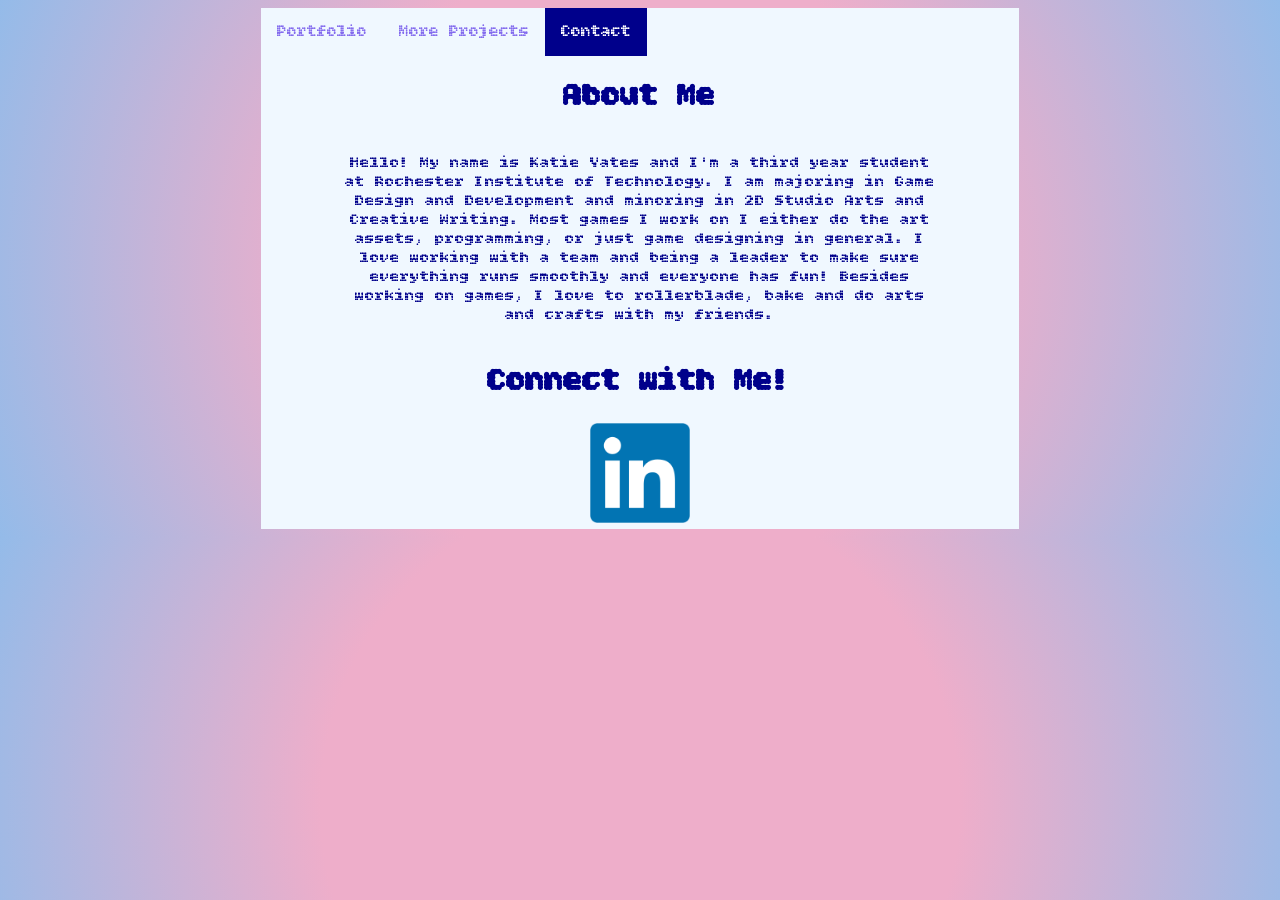
<file: contact.html>
<!DOCTYPE html>
<html lang="en">
<head>
    <meta charset="UTF-8">
    <meta name="viewport" content="width=device-width, initial-scale=1.0">
    <link rel="preconnect" href="https://fonts.googleapis.com">
<link rel="preconnect" href="https://fonts.gstatic.com" crossorigin>
<link href="https://fonts.googleapis.com/css2?family=Bitcount:wght,CRSV,ELSH@100..900,0,49.7&display=swap" rel="stylesheet">
    <link rel="stylesheet" href="index.css">
    <link rel="icon" type="image/png" href="images/portfolioFavicon.png"></link>
    <title>Contact</title>
</head>
<body>
    <contactGrid>
        <div class="topnav">
    <a  href="index.html">Portfolio</a>
     <a href="projects.html">More Projects</a>
     <a class="active" href="contact.html">Contact</a>
    </div>
        <h1 id="contactHeader">About Me</h1>

    <p id="personalParagraph"> Hello! My name is Katie Yates and I'm a third year student at Rochester Institute of Technology. 
        I am majoring in Game Design and Development and minoring in 2D Studio Arts and Creative Writing. 
        Most games I work on I either do the art assets, programming, or just game designing in general. 
        I love working with a team and being a leader to make sure everything runs smoothly and everyone has fun! 
        Besides working on games, I love to rollerblade, bake and do arts and crafts with my friends.
    </p>
        <h1 id="connectHeader">Connect with Me!</h1>
        <a id="linkedinLogo" href="https://www.linkedin.com/in/katie-marie-yates/" ><img src="images/LinkedIn_logo_initials.png"
        alt="linkedin logo" style="width:100px;height:100px;" ></a>
        </contactGrid>
</body>
</html>
</file>
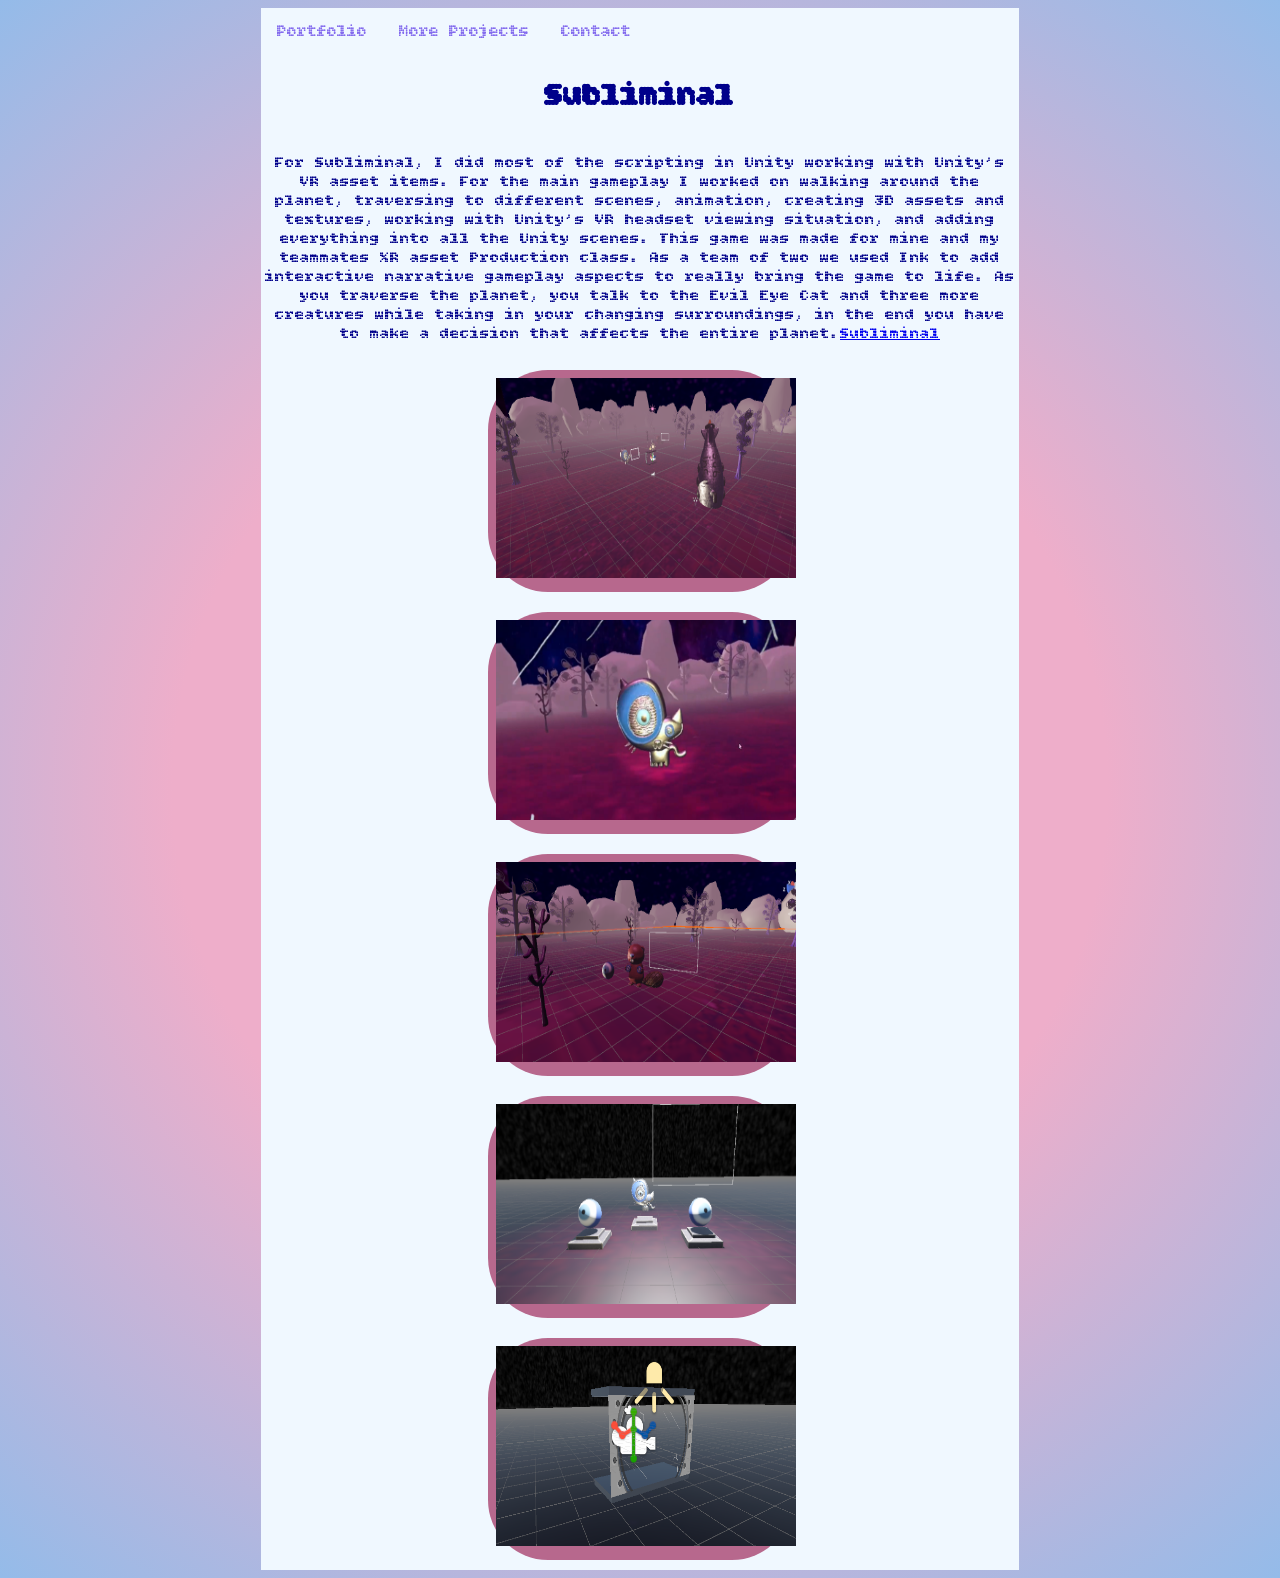
<file: Game0.html>
<!DOCTYPE html>
<html lang="en">
<head>
    <meta charset="UTF-8">
    <meta name="viewport" content="width=device-width, initial-scale=1.0">
     <link rel="preconnect" href="https://fonts.googleapis.com">
    <link rel="preconnect" href="https://fonts.gstatic.com" crossorigin>
    <link href="https://fonts.googleapis.com/css2?family=Bitcount:wght,CRSV,ELSH@100..900,0,49.7&display=swap" rel="stylesheet">
    <link rel="stylesheet" href="index.css">
    <link rel="icon" type="image/png" href="images/portfolioFavicon.png"></link>
    <title>Subliminal</title>
</head>
<body>
    <GameGrid>
        <div class="topnav">
    <a href="index.html">Portfolio</a>
     <a href="projects.html">More Projects</a>
     <a href="contact.html">Contact</a>
    </div>
        <h1 id="Game0heading">Subliminal</h1>
        <p id="game0Description">For Subliminal, I did most of the scripting in Unity working with Unity’s VR asset items. 
            For the main gameplay I worked on walking around the planet, traversing to different scenes, 
            animation, creating 3D assets and textures, working with Unity’s VR headset viewing situation, and adding everything into all the Unity scenes. 
            This game was made for mine and my teammates XR asset Production class.
             As a team of two we used Ink to add interactive narrative gameplay aspects to really bring the game to life.
              As you traverse the planet, you talk to the Evil Eye Cat and three more creatures while taking in your changing surroundings, 
              in the end you have to make a decision that affects the entire planet.<a href="https://bellam1204.itch.io/sub-liminal">Subliminal</a>
        </p>
         <a id="game0Photo1"> <img  src="images/SubliminalEvironPhoto.png" alt="Pixel art game screenshot" style="width:300px;height:200px;"></a>
         <a id="game0Photo2" ><img src="images/SubliminalCatPhoto.png" alt="Pixel art game screenshot" style="width:300px;height:200px;"></a>
         <a id="game0Photo3" ><img src="images/BevasSubliminalPhoto.png" alt="Pixel art game screenshot" style="width:300px;height:200px;"></a>
         <a id="game0Photo4" ><img src="images/TheOtherSubPhoto.png" alt="Pixel art game screenshot" style="width:300px;height:200px;"></a>
         <a id="game0Photo5" ><img src="images/HeadsetviewingPhoto.png" alt="Pixel art game screenshot" style="width:300px;height:200px;"></a>

    </GameGrid>
</body>
</html>
</file>
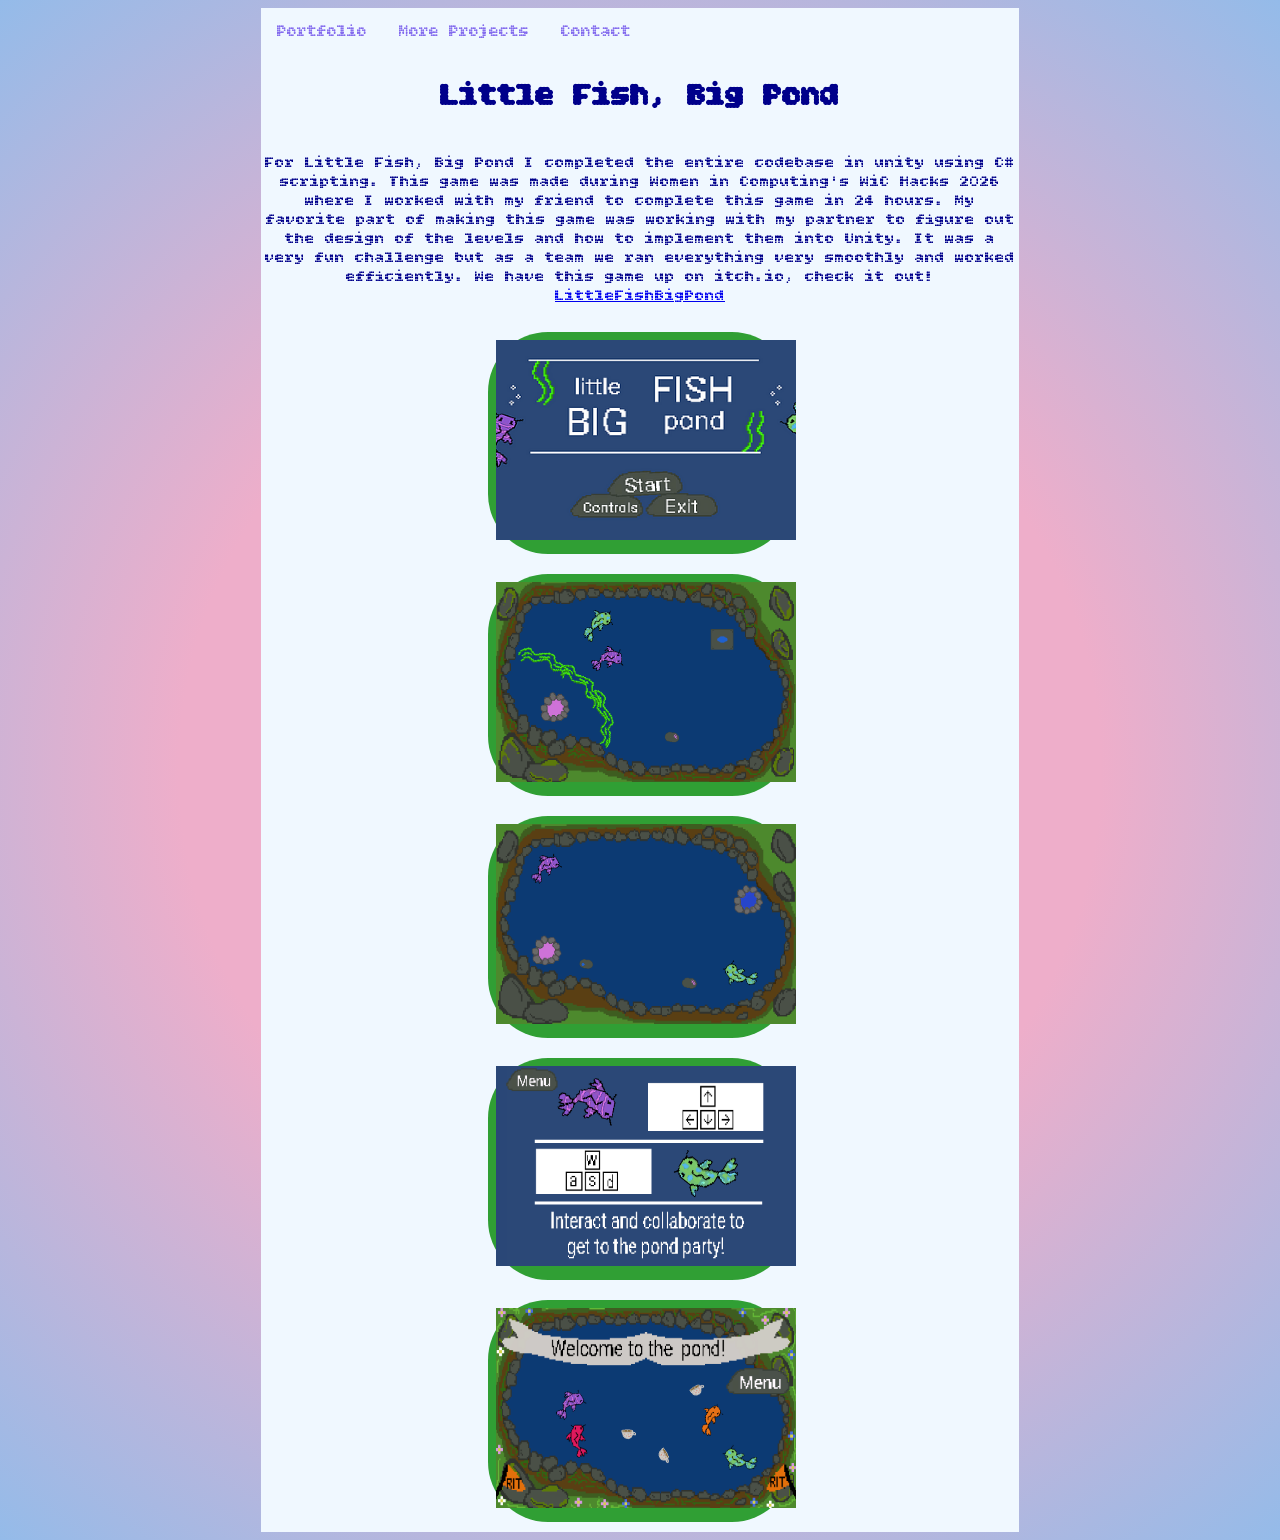
<file: Game1.html>
<!DOCTYPE html>
<html lang="en">
<head>
    <meta charset="UTF-8">
    <meta name="viewport" content="width=device-width, initial-scale=1.0">
     <link rel="preconnect" href="https://fonts.googleapis.com">
    <link rel="preconnect" href="https://fonts.gstatic.com" crossorigin>
    <link href="https://fonts.googleapis.com/css2?family=Bitcount:wght,CRSV,ELSH@100..900,0,49.7&display=swap" rel="stylesheet">
    <link rel="stylesheet" href="index.css">
    <link rel="icon" type="image/png" href="images/portfolioFavicon.png"></link>
    <title>LittleFish BigPond</title>
</head>
<body>
    <GameGrid>
        <div class="topnav">
    <a href="index.html">Portfolio</a>
     <a href="projects.html">More Projects</a>
     <a href="contact.html">Contact</a>
    </div>
        <h1 id="Game1heading">Little Fish, Big Pond</h1>
        <p id="game1Description">For Little Fish, Big Pond I completed the entire codebase in unity using C# scripting. 
            This game was made during Women in Computing's WiC Hacks 2026 where I worked with my friend to complete this game
            in 24 hours. My favorite part of making this game was working with my partner to figure out the design of the levels
            and how to implement them into Unity. It was a very fun challenge but as a team we ran everything very smoothly and worked
            efficiently. We have this game up on itch.io, check it out! <a href="https://bellam1204.itch.io/littlefishbigpond">LittleFishBigPond</a>
        </p>
        <a id="game1Photo1" ><img src="images/LittlePondLogo.png" alt="Pixel art game starting screen" style="width:300px;height:200px;"></a>
         <a id="game1Photo2"> <img  src="images/Screenshot 2026-03-01 101821.png" alt="Pixel art game screenshot" style="width:300px;height:200px;"></a>
         <a id="game1Photo3" ><img src="images/Screenshot 2026-03-01 101844.png" alt="Pixel art game screenshot" style="width:300px;height:200px;"></a>
         <a id="game1Photo4" ><img src="images/Screenshot 2026-03-01 105451.png" alt="Pixel art game screenshot" style="width:300px;height:200px;"></a>
         <a id="game1Photo5" ><img src="images/Screenshot 2026-03-01 105506.png" alt="Pixel art game screenshot" style="width:300px;height:200px;"></a>

    </GameGrid>
</body>
</html>
</file>
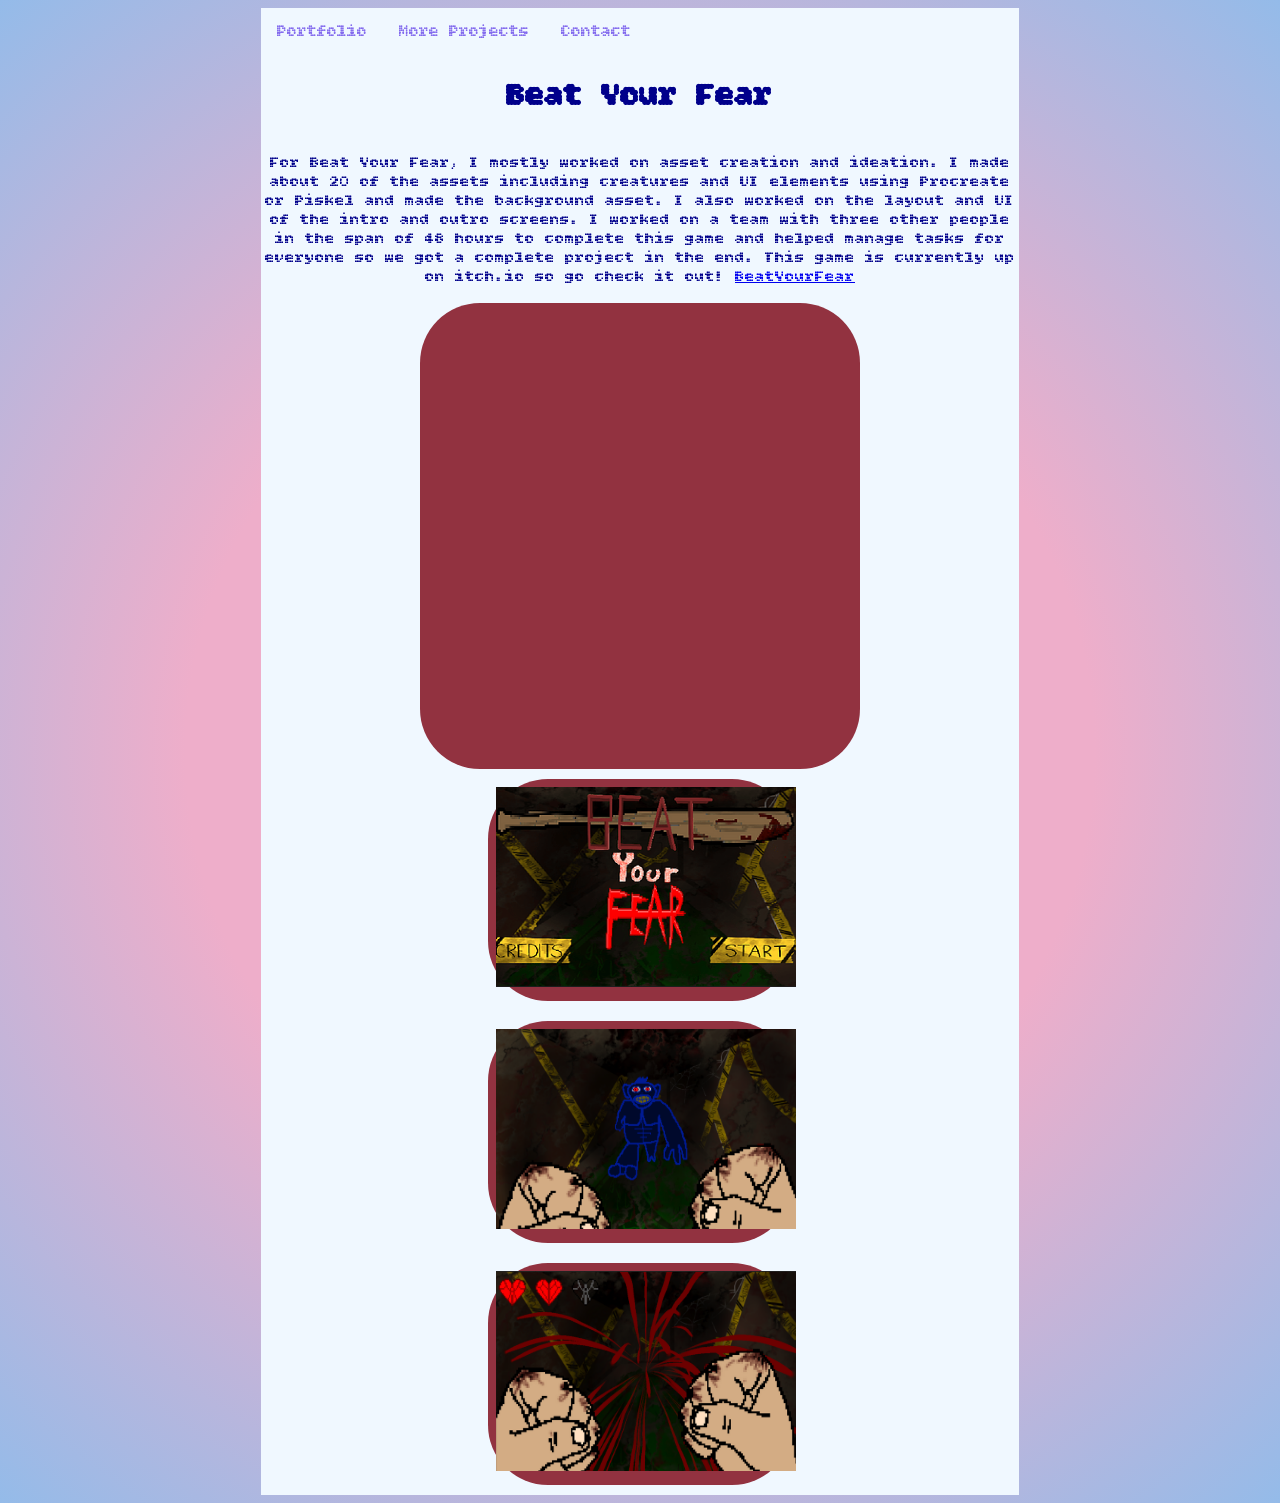
<file: Game2.html>
<!DOCTYPE html>
<html lang="en">
<head>
    <meta charset="UTF-8">
    <meta name="viewport" content="width=device-width, initial-scale=1.0">
     <link rel="preconnect" href="https://fonts.googleapis.com">
    <link rel="preconnect" href="https://fonts.gstatic.com" crossorigin>
    <link href="https://fonts.googleapis.com/css2?family=Bitcount:wght,CRSV,ELSH@100..900,0,49.7&display=swap" rel="stylesheet">
    <link rel="stylesheet" href="index.css">
    <link rel="icon" type="image/png" href="images/portfolioFavicon.png"></link>
    <title>Beat Your Fear</title>
</head>
<body>
    <GameGrid>
        <div class="topnav">
    <a href="index.html">Portfolio</a>
     <a href="projects.html">More Projects</a>
     <a href="contact.html">Contact</a>
    </div>
        <h1 id="Game1heading">Beat Your Fear</h1>
        <p id="game1Description">For Beat Your Fear, I mostly worked on asset creation and ideation. 
            I made about 20 of the assets including creatures and UI elements using Procreate or Piskel 
            and made the background asset. I also worked on the layout and UI of the intro and outro screens. 
            I worked on a team with three other people in the span of 48 hours to complete this game and helped manage 
            tasks for everyone so we got a complete project in the end. This game is currently up on itch.io so go check it out! 
            <a href="https://bellam1204.itch.io/beat-your-fear">BeatYourFear</a>
        </p>
        <a id="game2Photo1" >
            <iframe width="600" height="400" src="https://www.youtube.com/embed/I1P5ACQ_cOU?si=wpO1hpfVmyP_vrG5" 
            title="YouTube video player" frameborder="0" 
            allow="accelerometer; autoplay; clipboard-write; encrypted-media; gyroscope; picture-in-picture; web-share" 
            referrerpolicy="strict-origin-when-cross-origin" allowfullscreen></iframe></a>
         <a id="game2Photo2"> <img  src="images/BeatYourFearLogo.png" alt="Pixel art game screenshot" style="width:300px;height:200px;"></a>
         <a id="game2Photo3" ><img src="images/BeatYourFearImage.png" alt="Pixel art game screenshot" style="width:300px;height:200px;"></a>
         <a id="game2Photo4" ><img src="images/BeatYourFearScreenShot2.png" alt="Pixel art game screenshot" style="width:300px;height:200px;"></a>

    </GameGrid>
</body>
</html>
</file>
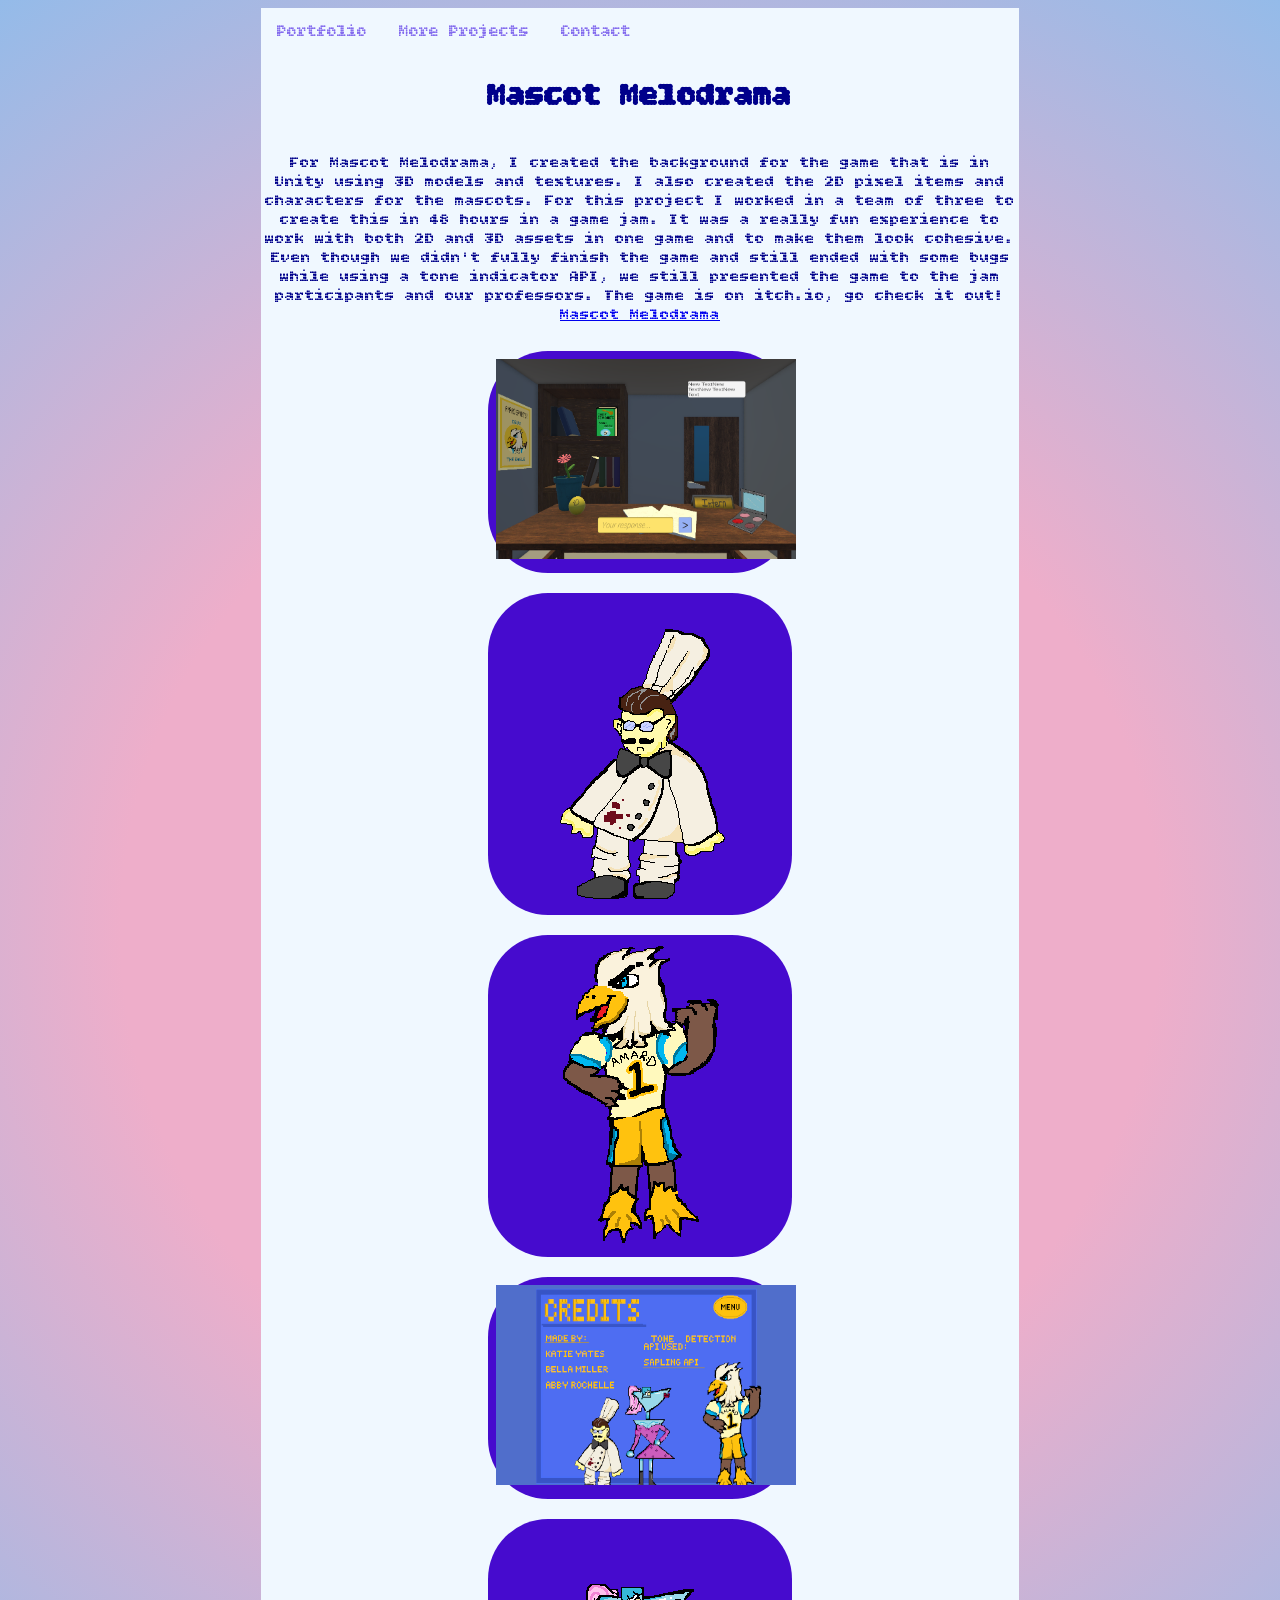
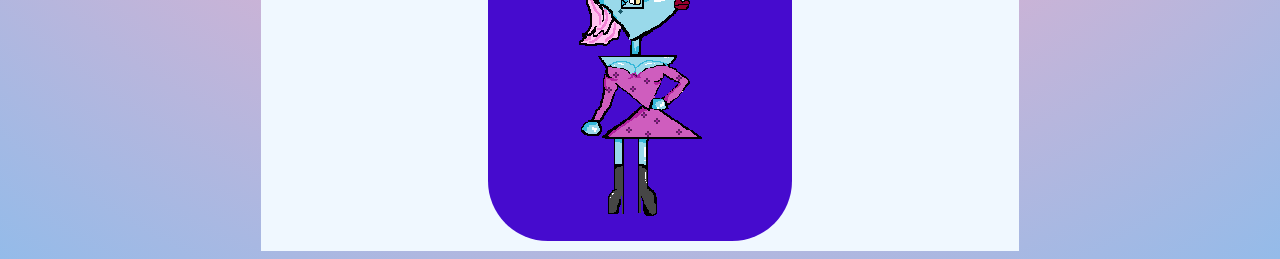
<file: Game3.html>
<!DOCTYPE html>
<html lang="en">
<head>
    <meta charset="UTF-8">
    <meta name="viewport" content="width=device-width, initial-scale=1.0">
     <link rel="preconnect" href="https://fonts.googleapis.com">
    <link rel="preconnect" href="https://fonts.gstatic.com" crossorigin>
    <link href="https://fonts.googleapis.com/css2?family=Bitcount:wght,CRSV,ELSH@100..900,0,49.7&display=swap" rel="stylesheet">
    <link rel="stylesheet" href="index.css">
    <link rel="icon" type="image/png" href="images/portfolioFavicon.png"></link>
    <title>Mascot Melodrama</title>
</head>
<body>
    <GameGrid>
        <div class="topnav">
    <a href="index.html">Portfolio</a>
     <a href="projects.html">More Projects</a>
     <a href="contact.html">Contact</a>
    </div>
        <h1 id="Game1heading">Mascot Melodrama</h1>
        <p id="game1Description">For Mascot Melodrama, I created the background for the game that is in Unity using 3D models and textures. 
            I also created the 2D pixel items and characters for the mascots. For this project 
            I worked in a team of three to create this in 48 hours in a game jam. 
            It was a really fun experience to work with both 2D and 3D assets in one game and to make them look cohesive.
             Even though we didn't fully finish the game and still ended with some bugs while using a tone indicator API,
              we still presented the game to the jam participants and our professors. The game is on itch.io, go check it out!
              <a href="https://bellam1204.itch.io/mascot-melodrama">Mascot Melodrama</a>
        </p>
        <a id="game3Photo1" ><img src="images/MascotMelodramaImage.png" alt="Pixel art game starting screen" style="width:300px;height:200px;"></a>
         <a id="game3Photo2"> <img  src="images/chefImage.png" alt="Pixel art game screenshot" ></a>
         <a id="game3Photo3" ><img src="images/eagleImage.png" alt="Pixel art game screenshot" ></a>
         <a id="game3Photo4" ><img src="images/MascotMelodramaRoom.png" alt="Pixel art game screenshot" style="width:300px;height:200px;"></a>
         <a id="game3Photo5" ><img src="images/MascotMelodramaCharacter.png" alt="Pixel art game screenshot" ></a>

    </GameGrid>
</body>
</html>
</file>
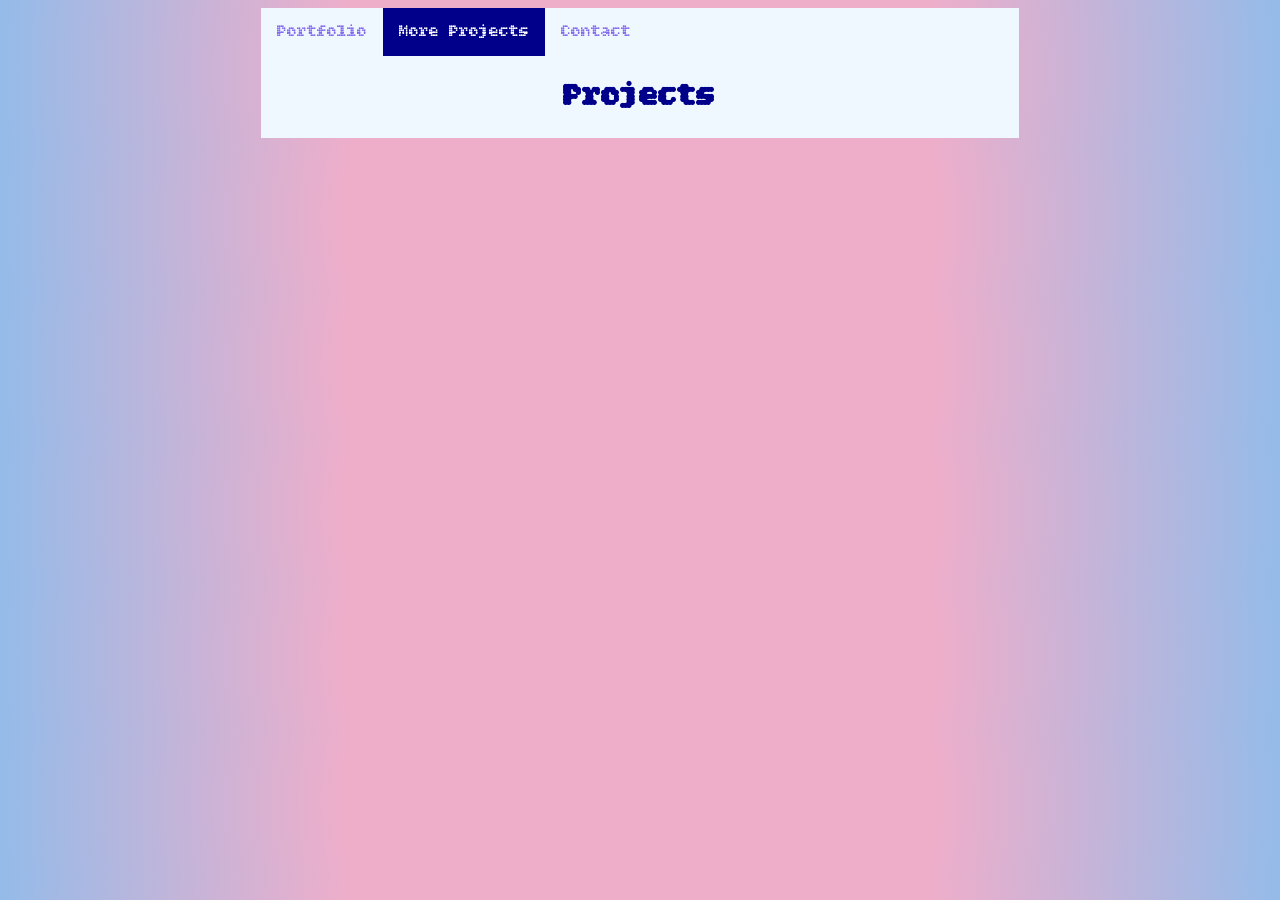
<file: projects.html>
<!DOCTYPE html>
<html lang="en">
<head>
    <meta charset="UTF-8">
    <meta name="viewport" content="width=device-width, initial-scale=1.0">
    <link rel="preconnect" href="https://fonts.googleapis.com">
<link rel="preconnect" href="https://fonts.gstatic.com" crossorigin>
<link href="https://fonts.googleapis.com/css2?family=Bitcount:wght,CRSV,ELSH@100..900,0,49.7&display=swap" rel="stylesheet">
    <link rel="stylesheet" href="index.css">
    <link rel="icon" type="image/png" href="images/portfolioFavicon.png"></link>
    <title>Projects</title>
</head>
<body>
    <mainGrid>
        <div class="topnav">
    <a href="index.html">Portfolio</a>
     <a class="active" href="projects.html">More Projects</a>
     <a href="contact.html">Contact</a>
    </div>
        <h1>Projects</h1>
    </mainGrid>
</body>
</html>
</file>
<file: index.css>
.bitcount-pixel {
  font-family: "Bitcount", system-ui;
  font-optical-sizing: auto;
  font-weight: 100;
  font-style: normal;
  font-variation-settings:
    "slnt" 0,
    "CRSV" 0,
    "ELSH" 49.7,
    "ELXP" 0;
}

mainGrid{
    
    display: grid;
    grid-template-areas: "nav"
                        "header"
                        "game0"
                        "game0description"
                        "game1"
                        "game1description"
                        "game2"
                        "game2description"
                        "game3"
                        "game3description";
    margin-left: 20%;
    margin-right:20%;
    color:darkblue;
    background-color: aliceblue;
    position: relative;
    text-align: center;
    font-family: "Bitcount";
}
GameGrid{
    
    display: grid;
    grid-template-areas: "nav"
                        "header"
                        "gamedescription"
                        "gamePhoto1"
                        "gamePhoto2"
                        "gamePhoto3"
                        "gamePhoto4"
                        "gamePhoto5"
                        ;
    margin-left: 20%;
    margin-right:20%;
    color:darkblue;
    background-color: aliceblue;
    position: relative;
    text-align: center;
    font-family: "Bitcount";
}
contactGrid{
    
    display: grid;
    grid-template-areas: "nav"
                        "aboutMeTitle"
                        "personalParagraph"
                        "connectWithMe"
                        "linkedinPage"
                        ;
    margin-left: 20%;
    margin-right:20%;
    color:darkblue;
    background-color: aliceblue;
    position: relative;
    text-align: center;
    font-family: "Bitcount";
}
#contactHeader{
    grid-area: aboutMeTitle;
}
#personalParagraph{
    grid-area: personalParagraph;
    margin-left: 10%;
    margin-right: 10%;
}
#connectHeader{
    grid-area: connectWithMe;
}
#linkedinLogo{
    grid-area: linkedinPage;
}
#Game1heading{
    grid-area: header;
}
#game1Description{
    grid-area: gamedescription;
}

#game0Photo1{
    grid-area: gamePhoto1;
    background-color: #b7688d;
    margin-left: 30%;
    margin-right:30%;
    margin-top: 10px;
    margin-bottom: 10px;
    padding: 8px;
    border-radius: 60px;
}
#game0Photo2{
    grid-area: gamePhoto2;
    background-color: #b7688d;
    margin-left: 30%;
    margin-right:30%;
    margin-top: 10px;
    margin-bottom: 10px;
    padding: 8px;
    border-radius: 60px;
}
#game0Photo3{
    grid-area: gamePhoto3;
    background-color: #b7688d;
    margin-left: 30%;
    margin-right:30%;
    margin-top: 10px;
    margin-bottom: 10px;
    padding: 8px;
    border-radius: 60px;
}
#game0Photo4{
    grid-area: gamePhoto4;
    background-color: #b7688d;
    margin-left: 30%;
    margin-right:30%;
    margin-top: 10px;
    margin-bottom: 10px;
    padding: 8px;
    border-radius: 60px;
}
#game0Photo5{
    grid-area: gamePhoto5;
    background-color: #b7688d;
    margin-left: 30%;
    margin-right:30%;
    margin-top: 10px;
    margin-bottom: 10px;
    padding: 8px;
    border-radius: 60px;
}
#game1Photo1{
    grid-area: gamePhoto1;
    background-color: rgb(48, 159, 52);
    margin-left: 30%;
    margin-right:30%;
    margin-top: 10px;
    margin-bottom: 10px;
    padding: 8px;
    border-radius: 60px;
}
#game1Photo2{
    grid-area: gamePhoto2;
    background-color: rgb(48, 159, 52);
    margin-left: 30%;
    margin-right:30%;
    margin-top: 10px;
    margin-bottom: 10px;
    padding: 8px;
    border-radius: 60px;
}
#game1Photo3{
    grid-area: gamePhoto3;
    background-color: rgb(48, 159, 52);
    margin-left: 30%;
    margin-right:30%;
    margin-top: 10px;
    margin-bottom: 10px;
    padding: 8px;
    border-radius: 60px;
}
#game1Photo4{
    grid-area: gamePhoto4;
    background-color: rgb(48, 159, 52);
    margin-left: 30%;
    margin-right:30%;
    margin-top: 10px;
    margin-bottom: 10px;
    padding: 8px;
    border-radius: 60px;
}
#game1Photo5{
    grid-area: gamePhoto5;
    background-color: rgb(48, 159, 52);
    margin-left: 30%;
    margin-right:30%;
    margin-top: 10px;
    margin-bottom: 10px;
    padding: 8px;
    border-radius: 60px;
}
#game2Photo1{
    grid-area: gamePhoto1;
    width: 50%;
    margin: 0 auto;
    background-color: rgb(146, 50, 64);
    padding: 30px;
    border-radius: 60px;
    iframe{
        width: 100%;
        margin: 0 auto;
    }
}
#game2Photo2{
    grid-area: gamePhoto2;
    background-color: rgb(146, 50, 64);
    margin-left: 30%;
    margin-right:30%;
    margin-top: 10px;
    margin-bottom: 10px;
    padding: 8px;
    border-radius: 60px;
}
#game2Photo3{
    grid-area: gamePhoto3;
    background-color: rgb(146, 50, 64);
    margin-left: 30%;
    margin-right:30%;
    margin-top: 10px;
    margin-bottom: 10px;
    padding: 8px;
    border-radius: 60px;
}
#game2Photo4{
    grid-area: gamePhoto4;
    background-color: rgb(146, 50, 64);
    margin-left: 30%;
    margin-right:30%;
    margin-top: 10px;
    margin-bottom: 10px;
    padding: 8px;
    border-radius: 60px;
}
#game3Photo1{
    grid-area: gamePhoto1;
    background-color: rgb(70, 11, 206);
    margin-left: 30%;
    margin-right:30%;
    margin-top: 10px;
    margin-bottom: 10px;
    padding: 8px;
    border-radius: 60px;
}
#game3Photo2{
    grid-area: gamePhoto2;
    background-color: rgb(70, 11, 206);
    margin-left: 30%;
    margin-right:30%;
    margin-top: 10px;
    margin-bottom: 10px;
    padding: 8px;
    border-radius: 60px;
}
#game3Photo3{
    grid-area: gamePhoto3;
    background-color: rgb(70, 11, 206);
    margin-left: 30%;
    margin-right:30%;
    margin-top: 10px;
    margin-bottom: 10px;
    padding: 8px;
    border-radius: 60px;
}
#game3Photo4{
    grid-area: gamePhoto4;
    background-color: rgb(70, 11, 206);
    margin-left: 30%;
    margin-right:30%;
    margin-top: 10px;
    margin-bottom: 10px;
    padding: 8px;
    border-radius: 60px;
}
#game3Photo5{
    grid-area: gamePhoto5;
    background-color: rgb(70, 11, 206);
    margin-left: 30%;
    margin-right:30%;
    margin-top: 10px;
    margin-bottom: 10px;
    padding: 8px;
    border-radius: 60px;
}
.topnav{
    grid-area: nav;
}

.topnav a {
  float: left;
  color: #836bee;
  text-align: center;
  padding: 14px 16px;
  text-decoration: none;
  font-size: 17px;
}

/* Change the color of links on hover */
.topnav a:hover {
  background-color: #ddd;
  color: black;
}

/* Add a color to the active/current link */
.topnav a.active {
  background-color: darkblue;
  color: white;
}

body{
    background: #EEAECA;
background: radial-gradient(circle,rgba(238, 174, 202, 1) 46%, rgba(148, 187, 233, 1) 100%);
}
#nameHeader{
    font-size: 7vh;
    grid-area: header;
}
#game0{
    grid-area: game0;
    background-color: rgb(100, 21, 143);
    margin-left: 30%;
    margin-right: 30%;
    margin-top: 2%;
    margin-bottom: 2%;
    padding: 10px;
    border-radius: 30px;
    
}
#game0:hover{
    background-color: rgb(155, 31, 222);
}

#game0Paragraph{
    grid-area: game0description;
    margin-left: 25%;
    margin-right: 25%;
}
#game1{
    grid-area: game1;
    background-color: rgb(48, 159, 52);
    margin-left: 30%;
    margin-right: 30%;
    margin-top: 2%;
    margin-bottom: 2%;
    padding: 10px;
    border-radius: 30px;
    
}
#game1:hover{
    background-color: rgb(61, 203, 66);
}

#game1Paragraph{
    grid-area: game1description;
    margin-left: 25%;
    margin-right: 25%;
}
#game2{
    grid-area: game2;
    background-color: rgb(146, 50, 64);
    margin-left: 30%;
    margin-right: 30%;
    margin-top: 2%;
    margin-bottom: 2%;
    padding: 10px;
    border-radius: 30px;
    
}

#game2:hover{
    background-color: rgb(196, 67, 87);
}

#game2Paragraph{
    grid-area: game2description;
    margin-left: 25%;
    margin-right: 25%;
}

#game3{
    grid-area: game3;
    background-color: rgb(70, 11, 206);
    margin-left: 30%;
    margin-right: 30%;
    margin-top: 2%;
    margin-bottom: 2%;
    padding: 10px;
    border-radius: 30px;
    
}

#game3:hover{
    background-color: rgb(87, 15, 255);
}

#game3Paragraph{
    grid-area: game3description;
    margin-left: 25%;
    margin-right: 25%;
}
</file>
